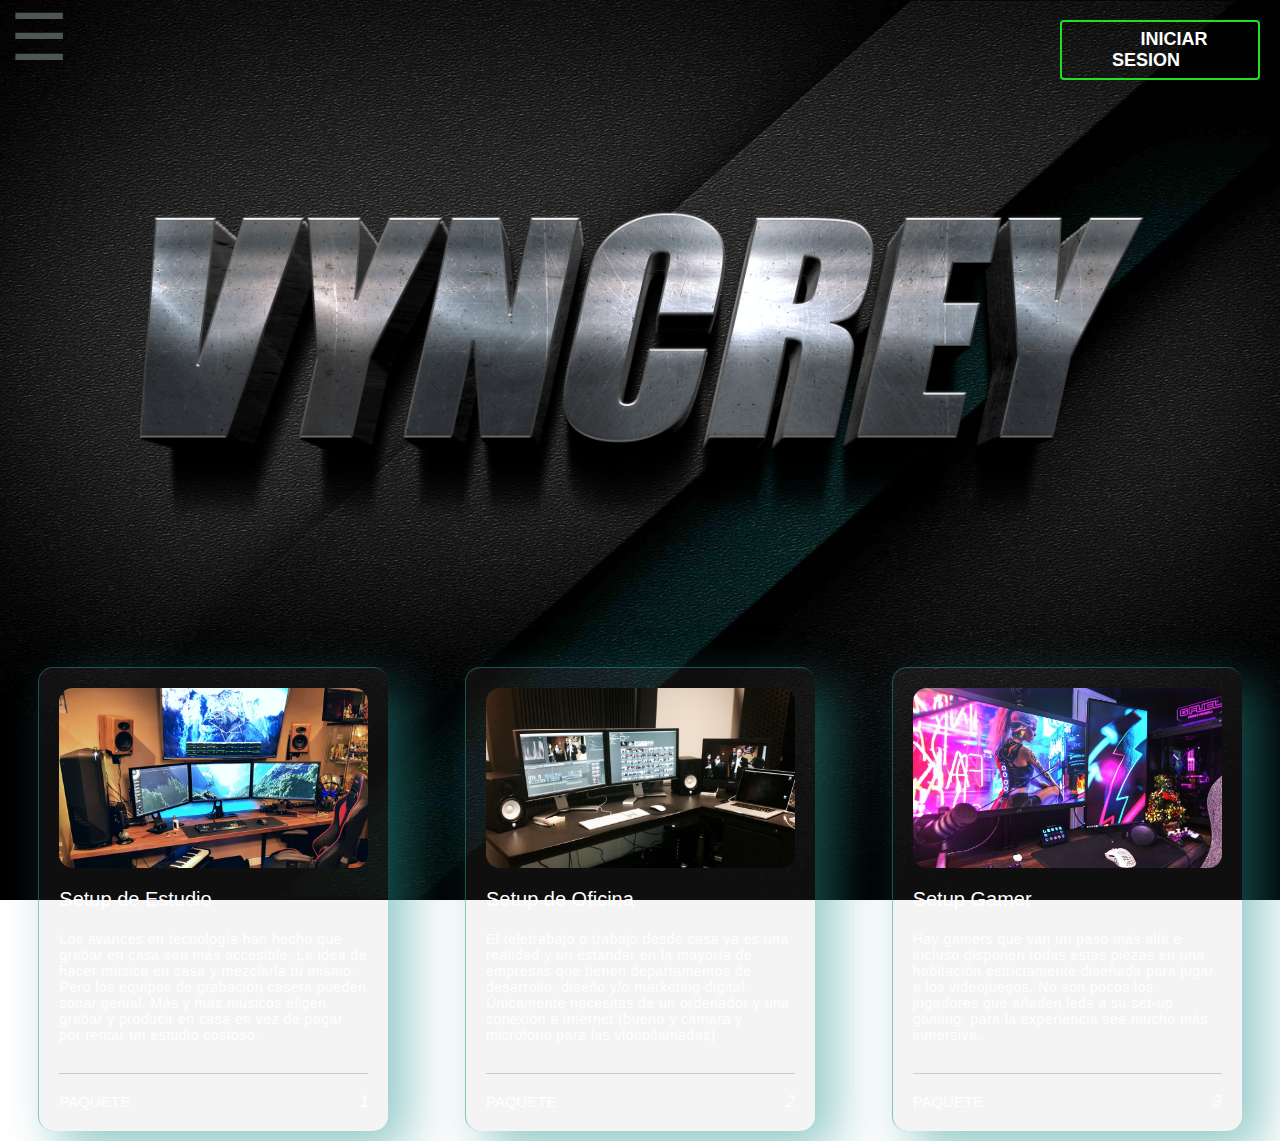
<file: index.html>
<!DOCTYPE html>
<html lang="es">
<head>
    <meta charset="UTF-8">
    <meta http-equiv="X-UA-Compatible" content="IE=edge">
    <meta name="viewport" content="width=device-width, initial-scale=1.0">
    <link rel="stylesheet" href="./styles/style.css">
    <link rel="stylesheet" href="https://stackpath.bootstrapcdn.com/font-awesome/4.7.0/css/font-awesome.min.css">
    <link rel="stylesheet" href="https://cdn.jsdelivr.net/npm/bootstrap@5.2.0/dist/css/bootstrap.min.css"  integrity="sha384-gH2yIJqKdNHPEq0n4Mqa/HGKIhSkIHeL5AyhkYV8i59U5AR6csBvApHHNl/vI1Bx" crossorigin="anonymous">
    
    <meta name="descripcion" content="Somos una tienda con años de experiencia para creadores de setup en continuo crecimiento gracias a nuestros clientes y amigos que nos dan su confianza día a día y que hacen esto posible. Aquí vas a poder encontrar diferentes productos para armar y decorar tu setup.">
    <meta name="keywords" content="setup, sillas, pantallas, teclado, computadora, gaming, pc, gaming">
    <title>VynCrey</title>
</head>
<body id="body_index">
    <div class="body">
        <header class="header">
            
            <div class="btn-menu"><label for="btn-menu" class="icon">☰</label></div>
            <div class="centerd-elements">
                <button class="btn4" ><a href="./page/login.html">Iniciar Sesion</a></button>
            </div>
            
        </header>
        
        <nav class="nav_index">
            <input type="checkbox" id="btn-menu">
            <div class="container-menu">
                <div class="cont-menu">
                    <div id="vyncrey">
                        <div class="box_"></div> 
                        <div class="lightbar"></div>
                        <h1>VYNCREY</h1>
                    </div>

                    <nav id="nav">
                        <a href="./index.html">INICIO</a>
                        <a href="./page/productos.html">PRODUCTOS</a>
                        <a href="./page/galeria.html">GALERIA</a>
                        <a href="./page/contacto.html">CONTACTO</a>
                        
                    </nav>
                    <label for="btn-menu">✖️</label>
                    <div class="buttons">
                        <a href="https://www.facebook.com/vyncrey0807" class="fa fa-facebook" target="_blank"></a>
                        <a href="mailto:vyncrey03@gmail.com?" class="fa fa-google-plus" target="_blank"></a>
                        <a href="https://www.youtube.com/channel/UCN4GIbfd4QXPDH6ALGO8phQ" class="fa fa-youtube" target="_blank"></a>
                        <a href="https://www.linkedin.com/in/cristian-e-g-monz%C3%B3n-042955226" class="fa fa-linkedin" target="_blank"></a>
                        <a href="https://www.instagram.com/vyn.crey/" id="a" class="fa fa-instagram" target="_blank"></a>
                        
                    </div>
                </div>
            </div>
        </nav>
        <main class="main">
            <div class="vyncrey">
                <img  src="./image/fondo/Vyncrey.png" alt="Titulo" id="vyncrey" >
            </div>
            
        </main>
        <footer class="footer" id="footer">
            <div class="contenedor_cards">
                <div class="cardss">
                    <div class="cubrir_card">
                        <img src="./image/setup/setup-music.jpg" alt="">
                    </div>
                    <h2>Setup de Estudio </h2>
                    <p>Los avances en tecnología han hecho que grabar en casa sea más accesible. La idea de hacer música en casa y mezclarla tú mismo. Pero los equipos de grabación casera  pueden sonar genial. Más y más músicos eligen grabar y producir en casa en vez de pagar por rentar un estudio costoso.</p>
                    <hr>
                    <div class="footer_card">
                        <h3 class="user_name">PAQUETE</h3>
                        <i>1</i>
                    </div>
                </div>
                <div class="cardss">
                    <div class="cubrir_card">
                        <img src="./image/setup/setup-oficina.jpg" alt="">
                    </div>
                    <h2>Setup de Oficina</h2>
                    <p>El teletrabajo o trabajo desde casa ya es una realidad y un éstandar en la mayoría de empresas que tienen departamentos de desarrollo, diseño y/o marketing digital. Únicamente necesitas de un ordenador y una conexión a internet (bueno y cámara y micrófono para las videollamadas).</p>
                    
                    <hr>
                    <div class="footer_card">
                        <h3 class="user_name">PAQUETE</h3>
                        <i>2</i>
                    </div>
                </div>
                <div class="cardss">
                    <div class="cubrir_card">
                        <img src="./image/setup/setup-stream.jpg" alt="">
                    </div>
                    <h2>Setup Gamer</h2>
                    <p>Hay gamers que van un paso más allá e incluso disponen todas estas piezas en una habitación estrictamente diseñada para jugar a los videojuegos. No son pocos los jugadores que añaden leds a su set-up gaming, para la experiencia sea mucho más inmersiva.</p>
                    <hr>
                    <div class="footer_card">
                        <h3 class="user_name">PAQUETE</h3>
                        <i>3</i>
                    </div>
                </div>
            </div>
            
        </footer>
    </div>
    
</body>

</html>
</file>
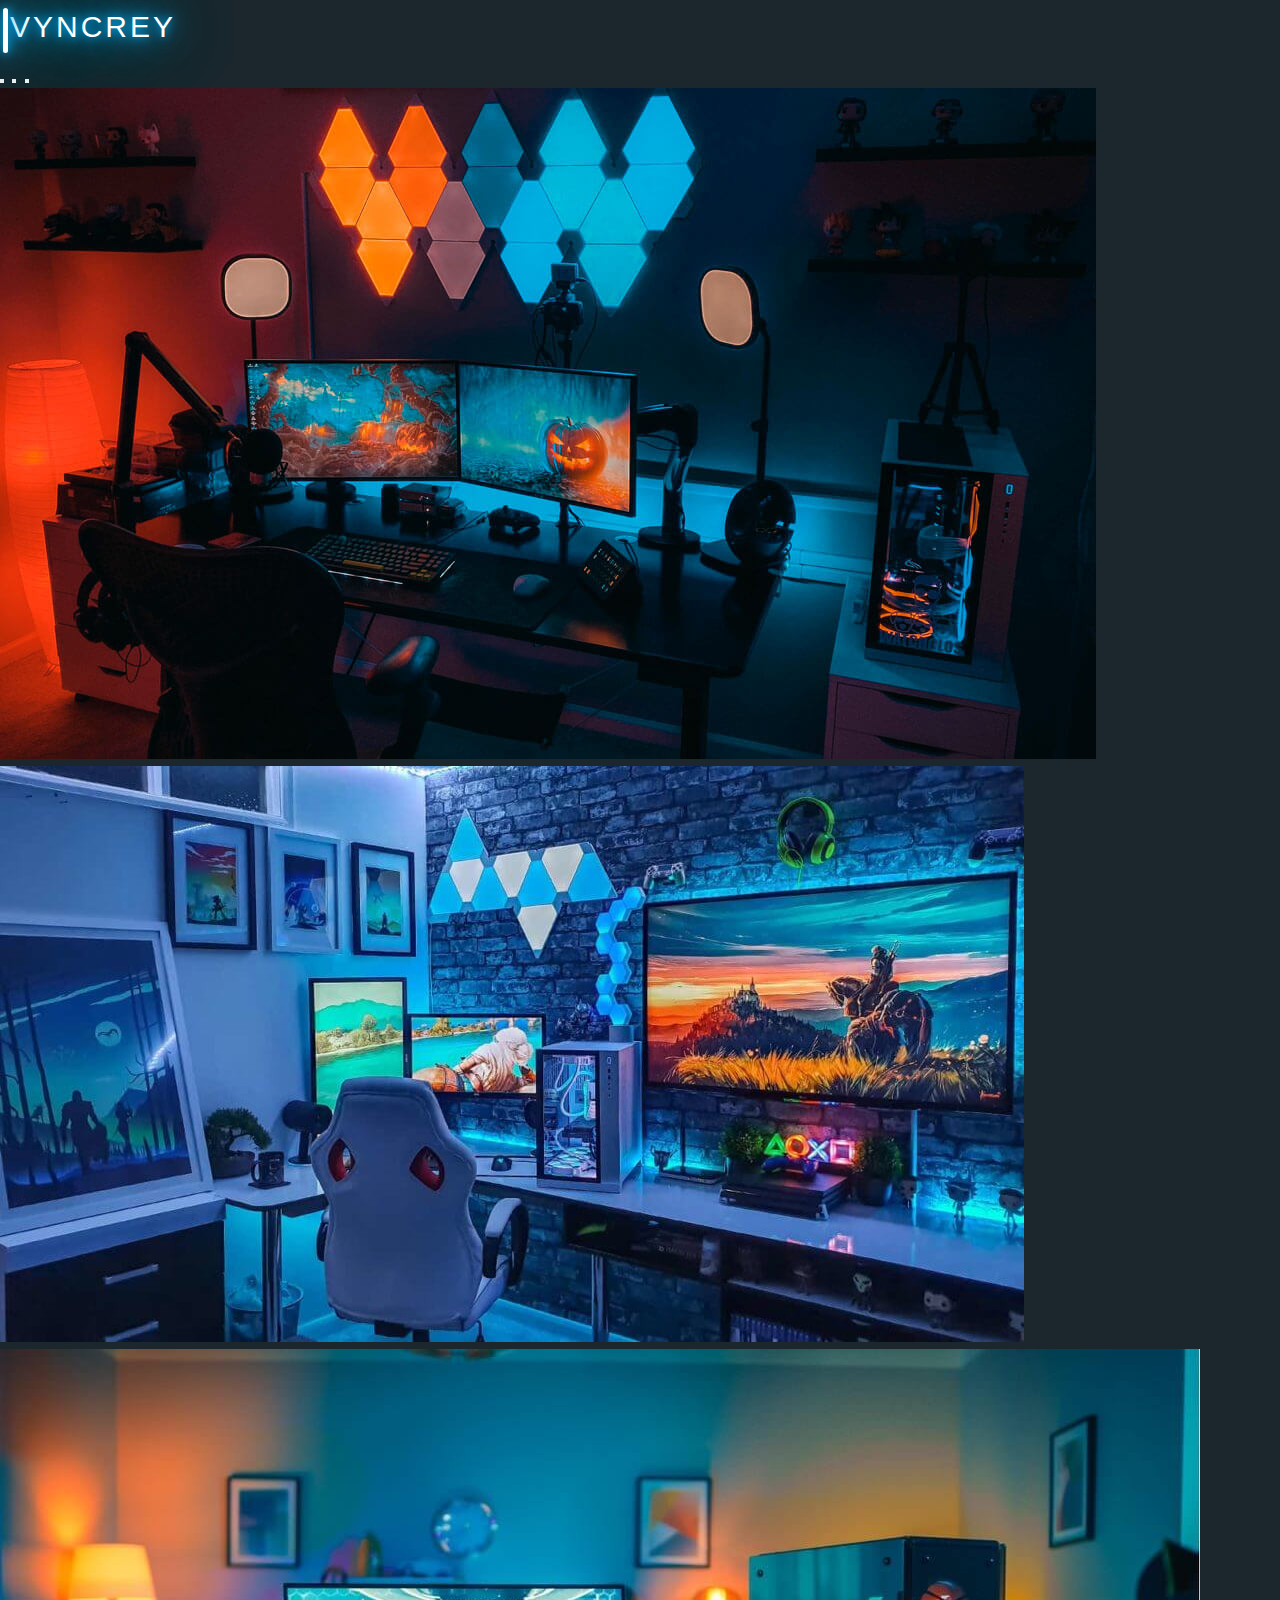
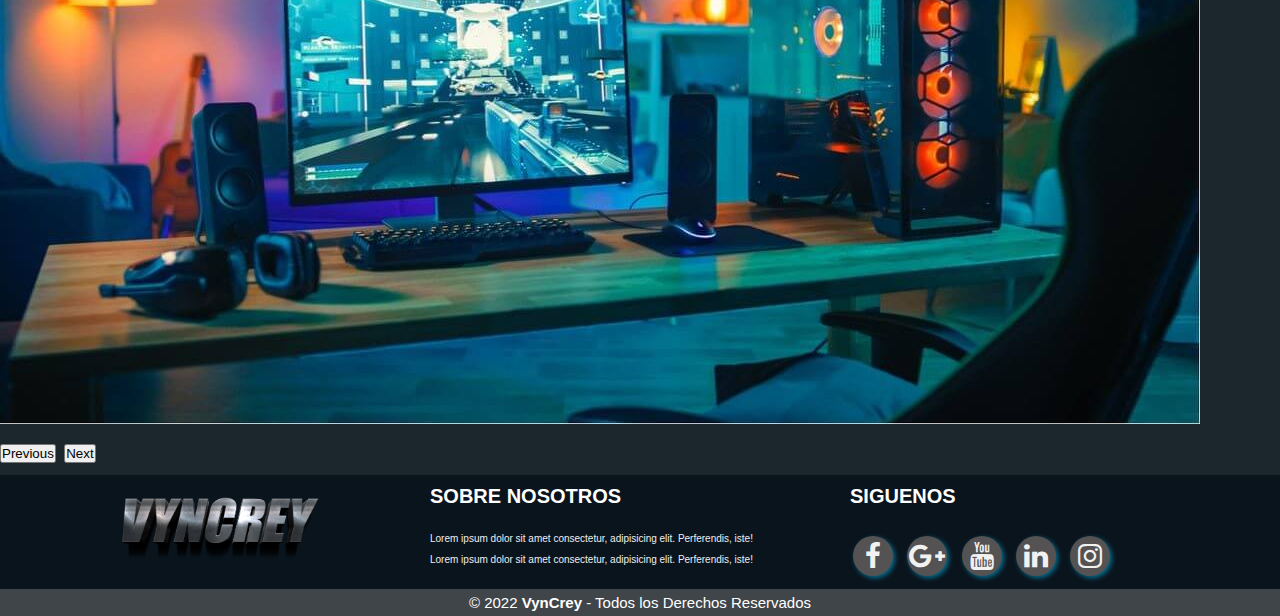
<file: page/comprar.html>
<!DOCTYPE html>
<html lang="es">
<head>
    <meta charset="UTF-8">
    <meta http-equiv="X-UA-Compatible" content="IE=edge">
    <meta name="viewport" content="width=device-width, initial-scale=1.0">
    <link rel="stylesheet" href="https://stackpath.bootstrapcdn.com/font-awesome/4.7.0/css/font-awesome.min.css">
    <link rel="stylesheet" href="https://cdn.jsdelivr.net/npm/bootstrap@5.2.0/dist/css/bootstrap.min.css"  integrity="sha384-gH2yIJqKdNHPEq0n4Mqa/HGKIhSkIHeL5AyhkYV8i59U5AR6csBvApHHNl/vI1Bx" crossorigin="anonymous">
    <link rel="stylesheet" href="../styles/stile.css">
    <title>compras</title>
</head>
<body class="body_productos" >
    <div class="grid_productos">
        <header class="header_producto">

            <div class="box_"></div> 
            <div class="lightbar"></div>
            <div class="topLayer"></div>
            <h1>VYNCREY</h1>
            
        </header>
        
        <section>
            <div id="carouselExampleIndicators" class="carousel slide" data-bs-ride="true">
                <div class="carousel-indicators">
                  <button type="button" data-bs-target="#carouselExampleIndicators" data-bs-slide-to="0" class="active" aria-current="true" aria-label="Slide 1"></button>
                  <button type="button" data-bs-target="#carouselExampleIndicators" data-bs-slide-to="1" aria-label="Slide 2"></button>
                  <button type="button" data-bs-target="#carouselExampleIndicators" data-bs-slide-to="2" aria-label="Slide 3"></button>
                </div>
                <div class="carousel-inner">
                  <div class="carousel-item active">
                    <img src="../image/imagen.cart/ima2.jpg" class="d-block w-100" alt="...">
                  </div>
                  <div class="carousel-item">
                    <img src="../image/imagen.cart/imag3.jpg" class="d-block w-100" alt="...">
                  </div>
                  <div class="carousel-item">
                    <img src="../image/imagen.cart/img1.jpg" class="d-block w-100" alt="...">
                  </div>
                </div>
                <button class="carousel-control-prev" type="button" data-bs-target="#carouselExampleIndicators" data-bs-slide="prev">
                  <span class="carousel-control-prev-icon" aria-hidden="true"></span>
                  <span class="visually-hidden">Previous</span>
                </button>
                <button class="carousel-control-next" type="button" data-bs-target="#carouselExampleIndicators" data-bs-slide="next">
                  <span class="carousel-control-next-icon" aria-hidden="true"></span>
                  <span class="visually-hidden">Next</span>
                </button>
            </div>
            <script src="https://cdn.jsdelivr.net/npm/@popperjs/core@2.11.5/dist/umd/popper.min.js" integrity="sha384-Xe+8cL9oJa6tN/veChSP7q+mnSPaj5Bcu9mPX5F5xIGE0DVittaqT5lorf0EI7Vk" crossorigin="anonymous"></script>
            <script src="https://cdn.jsdelivr.net/npm/bootstrap@5.2.0/dist/js/bootstrap.min.js" integrity="sha384-ODmDIVzN+pFdexxHEHFBQH3/9/vQ9uori45z4JjnFsRydbmQbmL5t1tQ0culUzyK" crossorigin="anonymous"></script>
        </section>
        <footer class="footer_producto">
            <div class="grupo1">
                <div class="box">
                    <figure>
                        <a href="#">
                            <img src="../image/fondo/Vyncrey.png" alt="Logo Pagina">
                        </a>
                    </figure>
                </div>
                <div class="box">
                    <h2>SOBRE NOSOTROS</h2>
                    <p>Lorem ipsum dolor sit amet consectetur, adipisicing elit. Perferendis, iste!</p>
                    <p>Lorem ipsum dolor sit amet consectetur, adipisicing elit. Perferendis, iste!</p>
                </div>
                <div class="box">
                    <h2>SIGUENOS</h2>
                    <div  class="buttons_footer">
                        <a href="#" id="a" class="fa fa-facebook"></a>
                        <a href="#" id="a" class="fa fa-google-plus"></a>
                        <a href="#" id="a" class="fa fa-youtube"></a>
                        <a href="#" id="a" class="fa fa-linkedin"></a>
                        <a href="#" id="a" class="fa fa-instagram"></a>
                        
                    </div>
                </div>
            </div>
            <div class="grupo2">
               <small>&copy; 2022 <b>VynCrey</b> - Todos los Derechos Reservados</small> 
            </div>
        </footer>
    </div>
    
</body>
</html>
</file>
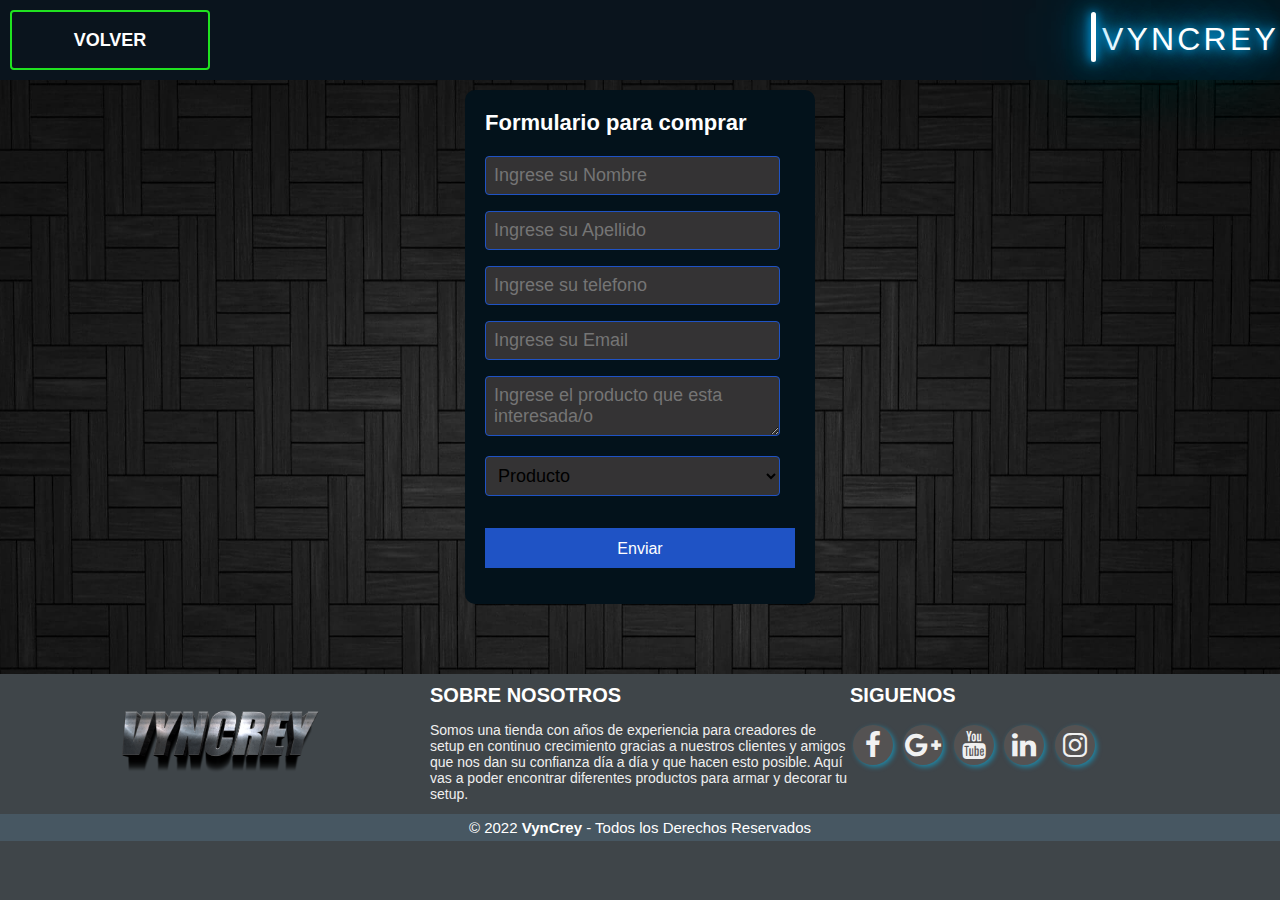
<file: page/contacto.html>
<!DOCTYPE html>
<html lang="es">
<head>
    <meta charset="UTF-8">
    <meta http-equiv="X-UA-Compatible" content="IE=edge">
    <meta name="viewport" content="width=device-width, initial-scale=1.0">
    <link rel="stylesheet" href="../styles/style.css">
    <link rel="stylesheet" href="https://stackpath.bootstrapcdn.com/font-awesome/4.7.0/css/font-awesome.min.css">
    <title>Contacto</title>
</head>
<body id="fondo">
    <div class="body">
        <header class="header" id="fondoo">
            <div>
              <button class="btn4" ><a href="../index.html">Volver</a></button>
            </div>
            <div id="vyncrey">
              <div class="box"></div> 
              <div class="lightbar" id="lightbar"></div>
              <h1 class="header-vyncrey">VYNCREY</h1>
            </div> 
          </header>
        
        <main  id="section" class="main">
            <div class="form">
                <form class="formulario">
                    <h3>Formulario para comprar</h3>
                    <input class="controles" type="text" name="nombre" id="nombre" placeholder="Ingrese su Nombre" >
                    <input class="controles" type="text" name="apellido" id="apellido" placeholder="Ingrese su Apellido" >
                    <input class="controles" type="tel" name="telefono" id="telefono" placeholder="Ingrese su telefono" >
                    <input class="controles" type="email" name="email" id="email" placeholder="Ingrese su Email" >
                    <textarea class="controles" placeholder="Ingrese el producto que esta interesada/o" id="textoarea"></textarea>
                    <select class="controles" id="zona">
                        <option disabled="">Ingresar Producto o Paquete</option>
                        <option>Producto</option>
                        <option>Paquete_1</option>
                        <option>Paquete_2</option>
                        <option>Paquete_3</option>
                    </select>
                    <input class="boton" type="submit" value="Enviar">
                </form>
            </div>
        </main>
        <footer class="footer">
            <div class="grupo1">
                <div class="box">
                    <figure>
                        <a href="#">
                            <img src="../image/fondo/Vyncrey.png" alt="Logo Pagina">
                        </a>
                    </figure>
                </div>
                <div class="box">
                    <h2>SOBRE NOSOTROS</h2>
                    <p>Somos una tienda con años de experiencia para creadores de setup en continuo crecimiento gracias a nuestros clientes y amigos que nos dan su confianza día a día y que hacen esto posible.
                        Aquí vas a poder encontrar diferentes productos para armar y decorar tu setup.</p>
                    
                </div>
                <div class="box">
                    <h2>SIGUENOS</h2>
                    <div  class="buttons_footer">
                        <a href="https://www.facebook.com/vyncrey0807" class="fa fa-facebook" target="_blank"></a>
                        <a href="mailto:vyncrey03@gmail.com?" class="fa fa-google-plus" target="_blank"></a>
                        <a href="https://www.youtube.com/channel/UCN4GIbfd4QXPDH6ALGO8phQ" class="fa fa-youtube" target="_blank"></a>
                        <a href="https://www.linkedin.com/in/cristian-e-g-monz%C3%B3n-042955226" class="fa fa-linkedin" target="_blank"></a>
                        <a href="https://www.instagram.com/vyn.crey/" id="a" class="fa fa-instagram" target="_blank"></a>
                    </div>
                </div>
            </div>
            <div class="grupo2">
               <small>&copy; 2022 <b>VynCrey</b> - Todos los Derechos Reservados</small> 
            </div>
        </footer>
    </div>
    
</body>
</html>
</file>
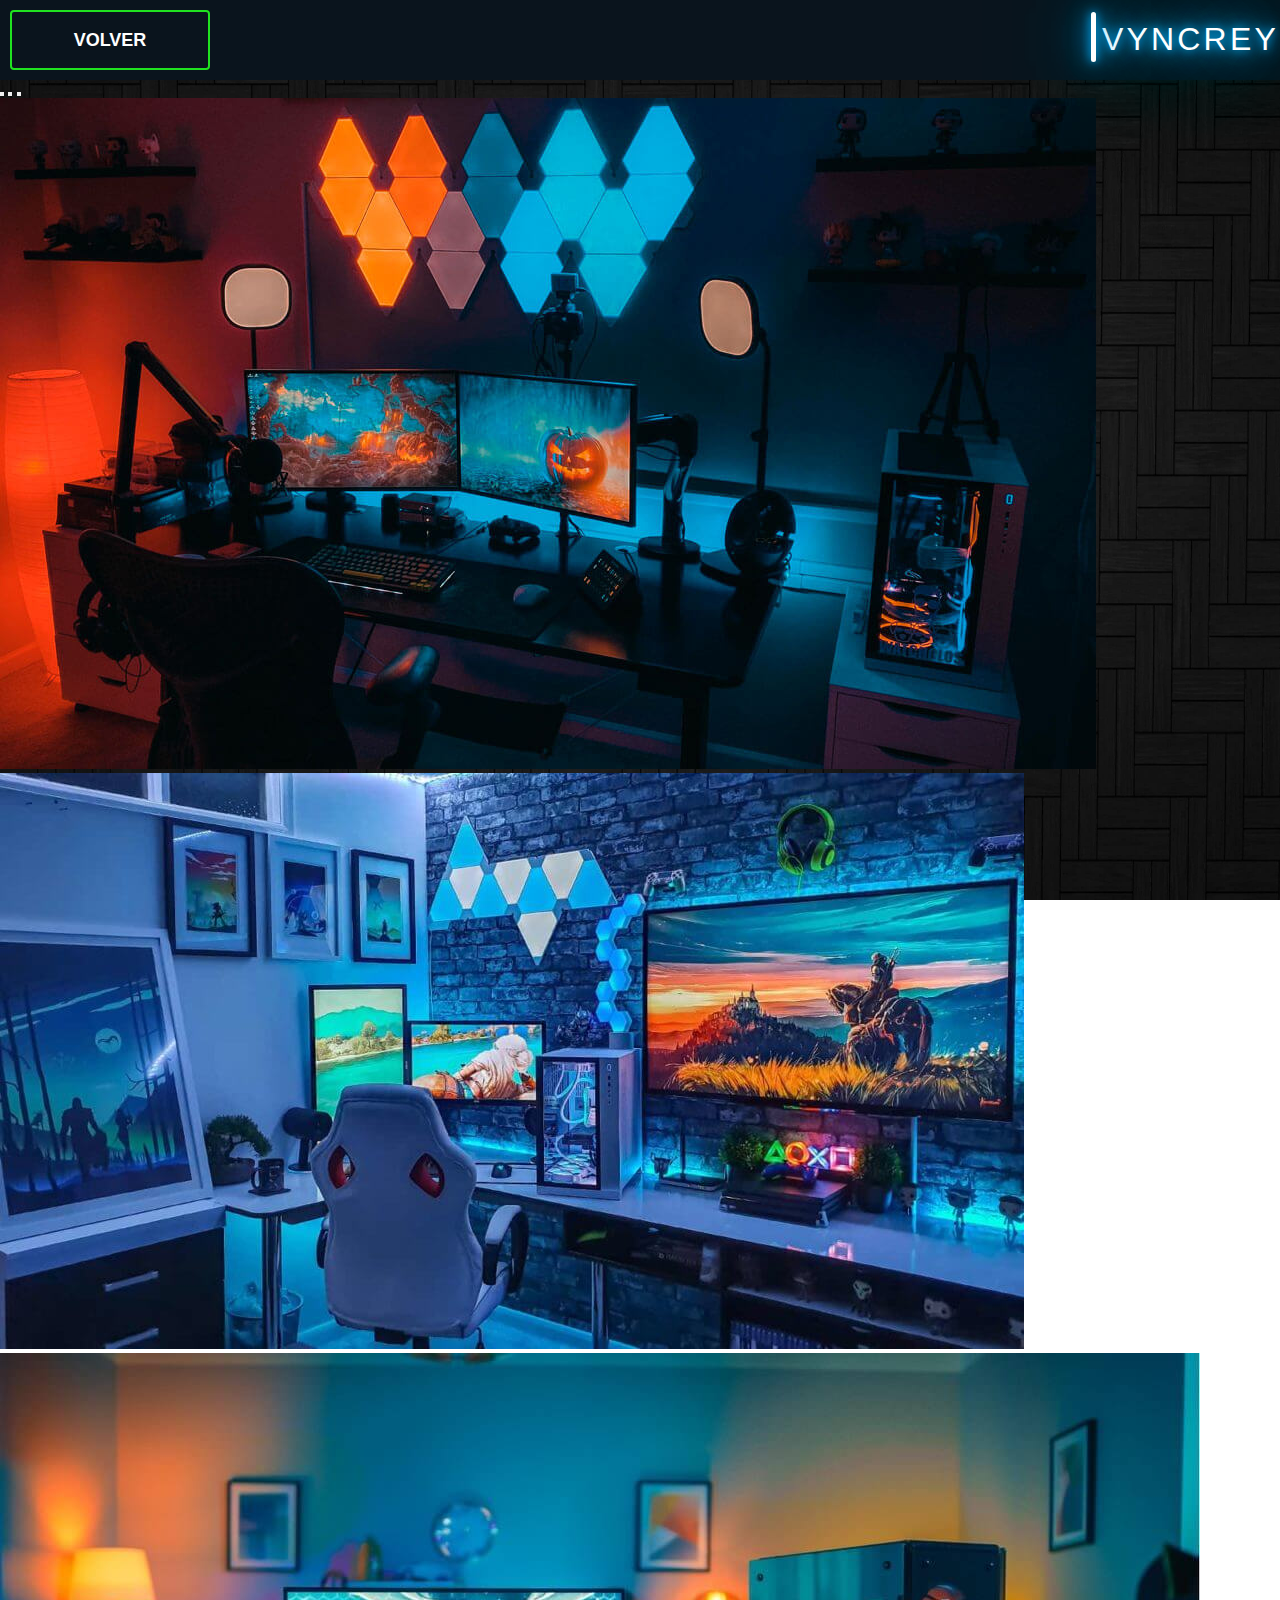
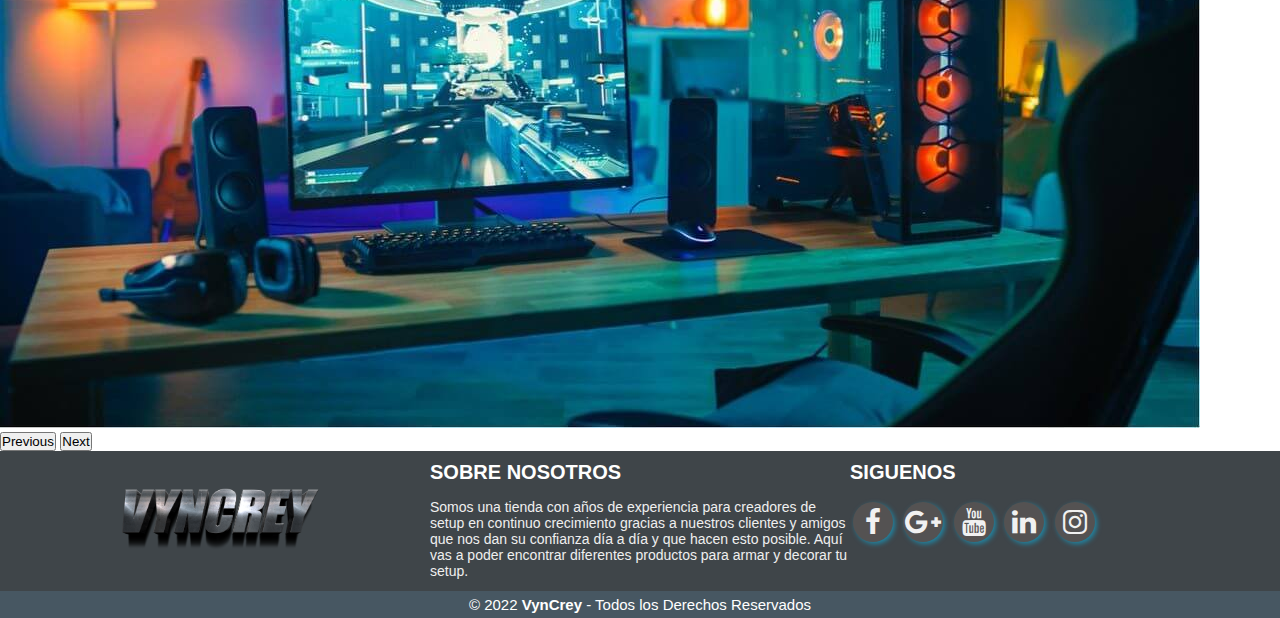
<file: page/galeria.html>
<!DOCTYPE html>
<html lang="es">
<head>
    <meta charset="UTF-8">
    <meta http-equiv="X-UA-Compatible" content="IE=edge">
    <meta name="viewport" content="width=device-width, initial-scale=1.0">
    <link rel="stylesheet" href="https://stackpath.bootstrapcdn.com/font-awesome/4.7.0/css/font-awesome.min.css">
    <link rel="stylesheet" href="https://cdn.jsdelivr.net/npm/bootstrap@5.2.0/dist/css/bootstrap.min.css"  integrity="sha384-gH2yIJqKdNHPEq0n4Mqa/HGKIhSkIHeL5AyhkYV8i59U5AR6csBvApHHNl/vI1Bx" crossorigin="anonymous">
    <link rel="stylesheet" href="../styles/style.css">
    <title>GALERIA</title>
</head>
<body id="fondo">
  <div class="galeria-fondo">
    <div class="body">
      <header class="header" id="fondoo">
        <div>
          <button class="btn4" ><a href="../index.html">Volver</a></button>
        </div>
        <div id="vyncrey">
          <div class="box"></div> 
          <div class="lightbar" id="lightbar"></div>
          
          <h1 class="header-vyncrey">VYNCREY</h1>
        </div> 
      </header>
      
      <main class="main">
          <div id="carouselExampleIndicators" class="carousel slide" data-bs-ride="true">
              <div class="carousel-indicators">
                <button type="button" data-bs-target="#carouselExampleIndicators" data-bs-slide-to="0" class="active" aria-current="true" aria-label="Slide 1"></button>
                <button type="button" data-bs-target="#carouselExampleIndicators" data-bs-slide-to="1" aria-label="Slide 2"></button>
                <button type="button" data-bs-target="#carouselExampleIndicators" data-bs-slide-to="2" aria-label="Slide 3"></button>
              </div>
              <div class="carousel-inner">
                <div class="carousel-item active">
                  <img src="../image/imagen.cart/ima2.jpg" class="d-block w-100" alt="...">
                </div>
                <div class="carousel-item">
                  <img src="../image/imagen.cart/imag3.jpg" class="d-block w-100" alt="...">
                </div>
                <div class="carousel-item">
                  <img src="../image/imagen.cart/img1.jpg" class="d-block w-100" alt="...">
                </div>
              </div>
              <button class="carousel-control-prev" type="button" data-bs-target="#carouselExampleIndicators" data-bs-slide="prev">
                <span class="carousel-control-prev-icon" aria-hidden="true"></span>
                <span class="visually-hidden">Previous</span>
              </button>
              <button class="carousel-control-next" type="button" data-bs-target="#carouselExampleIndicators" data-bs-slide="next">
                <span class="carousel-control-next-icon" aria-hidden="true"></span>
                <span class="visually-hidden">Next</span>
              </button>
          </div>
          <script src="https://cdn.jsdelivr.net/npm/@popperjs/core@2.11.5/dist/umd/popper.min.js" integrity="sha384-Xe+8cL9oJa6tN/veChSP7q+mnSPaj5Bcu9mPX5F5xIGE0DVittaqT5lorf0EI7Vk" crossorigin="anonymous"></script>
          <script src="https://cdn.jsdelivr.net/npm/bootstrap@5.2.0/dist/js/bootstrap.min.js" integrity="sha384-ODmDIVzN+pFdexxHEHFBQH3/9/vQ9uori45z4JjnFsRydbmQbmL5t1tQ0culUzyK" crossorigin="anonymous"></script>
        </main>
      <footer class="footer">
          <div class="grupo1">
              <div class="box">
                  <figure>
                      <a href="#">
                          <img src="../image/fondo/Vyncrey.png" alt="Logo Pagina">
                      </a>
                  </figure>
              </div>
              <div class="box">
                <h2>SOBRE NOSOTROS</h2>
                <p>Somos una tienda con años de experiencia para creadores de setup en continuo crecimiento gracias a nuestros clientes y amigos que nos dan su confianza día a día y que hacen esto posible.
                    Aquí vas a poder encontrar diferentes productos para armar y decorar tu setup.</p>
                
            </div>
              <div class="box">
                  <h2>SIGUENOS</h2>
                  <div  class="buttons_footer">
                    <a href="https://www.facebook.com/vyncrey0807" class="fa fa-facebook" target="_blank"></a>
                    <a href="mailto:vyncrey03@gmail.com?" class="fa fa-google-plus" target="_blank"></a>
                    <a href="https://www.youtube.com/channel/UCN4GIbfd4QXPDH6ALGO8phQ" class="fa fa-youtube" target="_blank"></a>
                    <a href="https://www.linkedin.com/in/cristian-e-g-monz%C3%B3n-042955226" class="fa fa-linkedin" target="_blank"></a>
                    <a href="https://www.instagram.com/vyn.crey/" id="a" class="fa fa-instagram" target="_blank"></a>
                      
                  </div>
              </div>
          </div>
          <div class="grupo2">
             <small>&copy; 2022 <b>VynCrey</b> - Todos los Derechos Reservados</small> 
          </div>
      </footer>
  </div>
  </div>

    
</body>
</html>
</file>
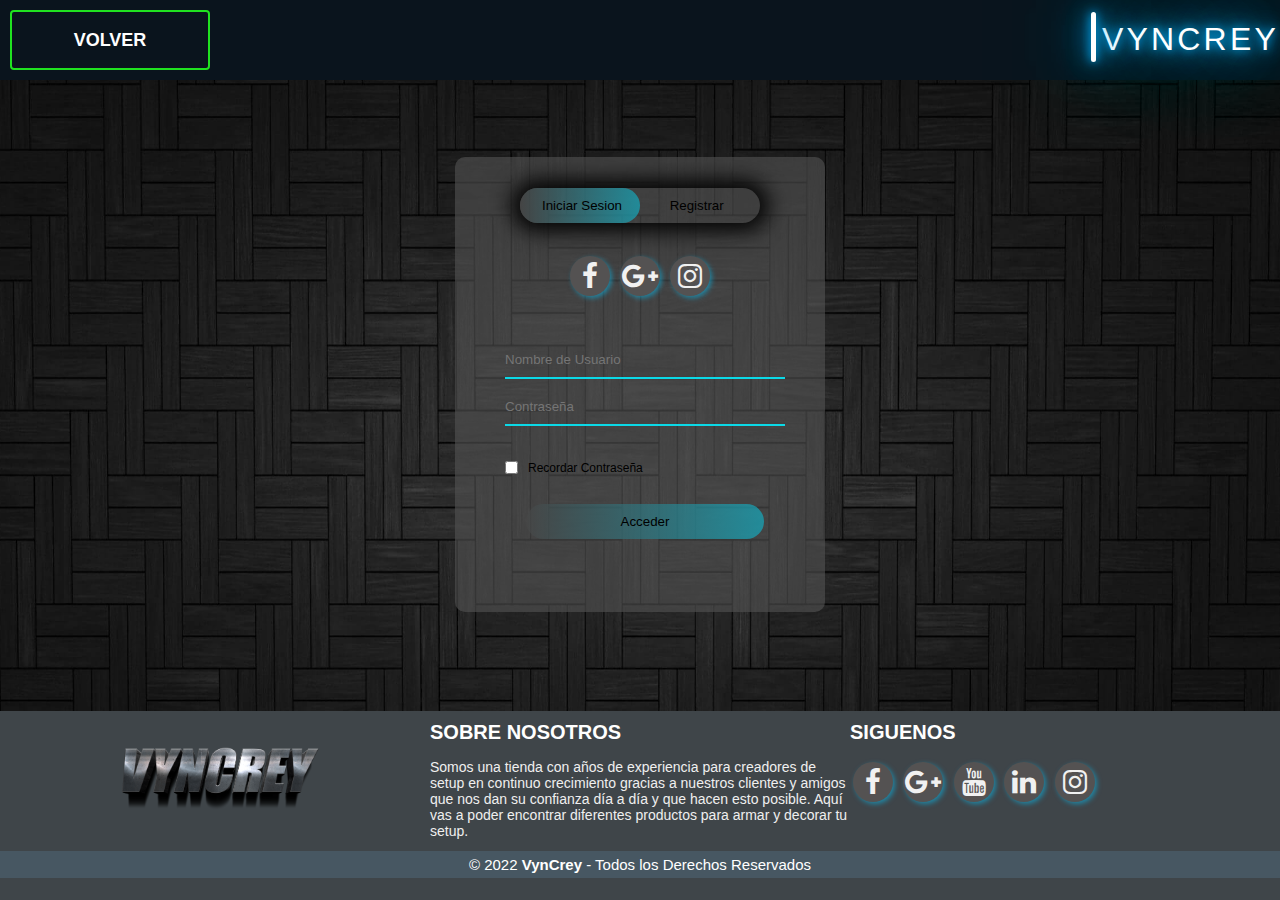
<file: page/login.html>
<!DOCTYPE html>
<html lang="es">
<head>
    <meta charset="UTF-8">
    <meta http-equiv="X-UA-Compatible" content="IE=edge">
    <meta name="viewport" content="width=device-width, initial-scale=1.0">
    <link rel="stylesheet" href="../styles/style.css">
    <link rel="stylesheet" href="https://stackpath.bootstrapcdn.com/font-awesome/4.7.0/css/font-awesome.min.css">
    <title>Login</title>
</head>
<body id="fondo-login">
    <div class="body" id="fondo">
        <header class="header" id="fondoo">
            <div>
              <button class="btn4" ><a href="../index.html">Volver</a></button>
            </div>
            <div id="vyncrey">
              <div class="box"></div> 
              <div class="lightbar" id="lightbar"></div>
              <h1 class="header-vyncrey">VYNCREY</h1>
            </div> 
        </header>

        <main class="main">
            <div class="acceso">
                <div class="button-box">
                    <div id="elegir"></div>
                    <button type="button" class="toggle-btn" onclick="login()">Iniciar Sesion</button>
                    <button type="button" class="toggle-btn" onclick="registrar()">Registrar</button>
                    
                </div>
                <div class="btn-login">
                    <div  class="buttons_footer" id="buttons_login" >
                        <a href="#" id="a" class="fa fa-facebook"></a>
                        <a href="#" id="a" class="fa fa-google-plus"></a>
                        <a href="#" id="a" class="fa fa-instagram"></a>
                    </div>

                </div>
                
                <form id="login" class="input-group">
                    <input type="text" class="input-field" placeholder="Nombre de Usuario" required>
                    <input type="password" class="input-field" placeholder="Contraseña" required >
                    <input type="checkbox" class="check-box" ><span>Recordar Contraseña</span>
                    <button type="submit" class="submit-btn">Acceder</button>
                </form>
                <form id="registrar" class="input-group">
                    <input type="text" class="input-field" placeholder="Nombre de Usuario" required>
                    <input type="email" class="input-field" placeholder="Correo" required>
                    <input type="password" class="input-field" placeholder="Contraseña" required >
                    <input type="checkbox" class="check-box" ><span>Acepto los terminos y condicones.</span>
                    <button type="submit" class="submit-btn">Registrar</button>
                </form>
            </div>
            <script>
                var x = document.getElementById("login");
                var y = document.getElementById("registrar");
                var z = document.getElementById("elegir");

                function login(){
                    x.style.left = "50px";
                    y.style.left = "450px";
                    z.style.left = "0px";
                }
                function registrar(){
                    x.style.left = "-450px";
                    y.style.left = "50px";
                    z.style.left = "120px";
                }
            </script>
        </main>
        <footer class="footer">
            <div class="grupo1">
                <div class="box">
                    <figure>
                        <a href="#">
                            <img src="../image/fondo/Vyncrey.png" alt="Logo Pagina">
                        </a>
                    </figure>
                </div>
                <div class="box">
                    <h2>SOBRE NOSOTROS</h2>
                    <p>Somos una tienda con años de experiencia para creadores de setup en continuo crecimiento gracias a nuestros clientes y amigos que nos dan su confianza día a día y que hacen esto posible.
                        Aquí vas a poder encontrar diferentes productos para armar y decorar tu setup.</p>
                    
                </div>
                <div class="box">
                    <h2>SIGUENOS</h2>
                    <div  class="buttons_footer">
                        <a href="#" id="a" class="fa fa-facebook"></a>
                        <a href="#" id="a" class="fa fa-google-plus"></a>
                        <a href="#" id="a" class="fa fa-youtube"></a>
                        <a href="#" id="a" class="fa fa-linkedin"></a>
                        <a href="#" id="a" class="fa fa-instagram"></a>
                        
                    </div>
                </div>
            </div>
            <div class="grupo2">
               <small>&copy; 2022 <b>VynCrey</b> - Todos los Derechos Reservados</small> 
            </div>
        </footer>

    </div>
</body>
</html>
</file>
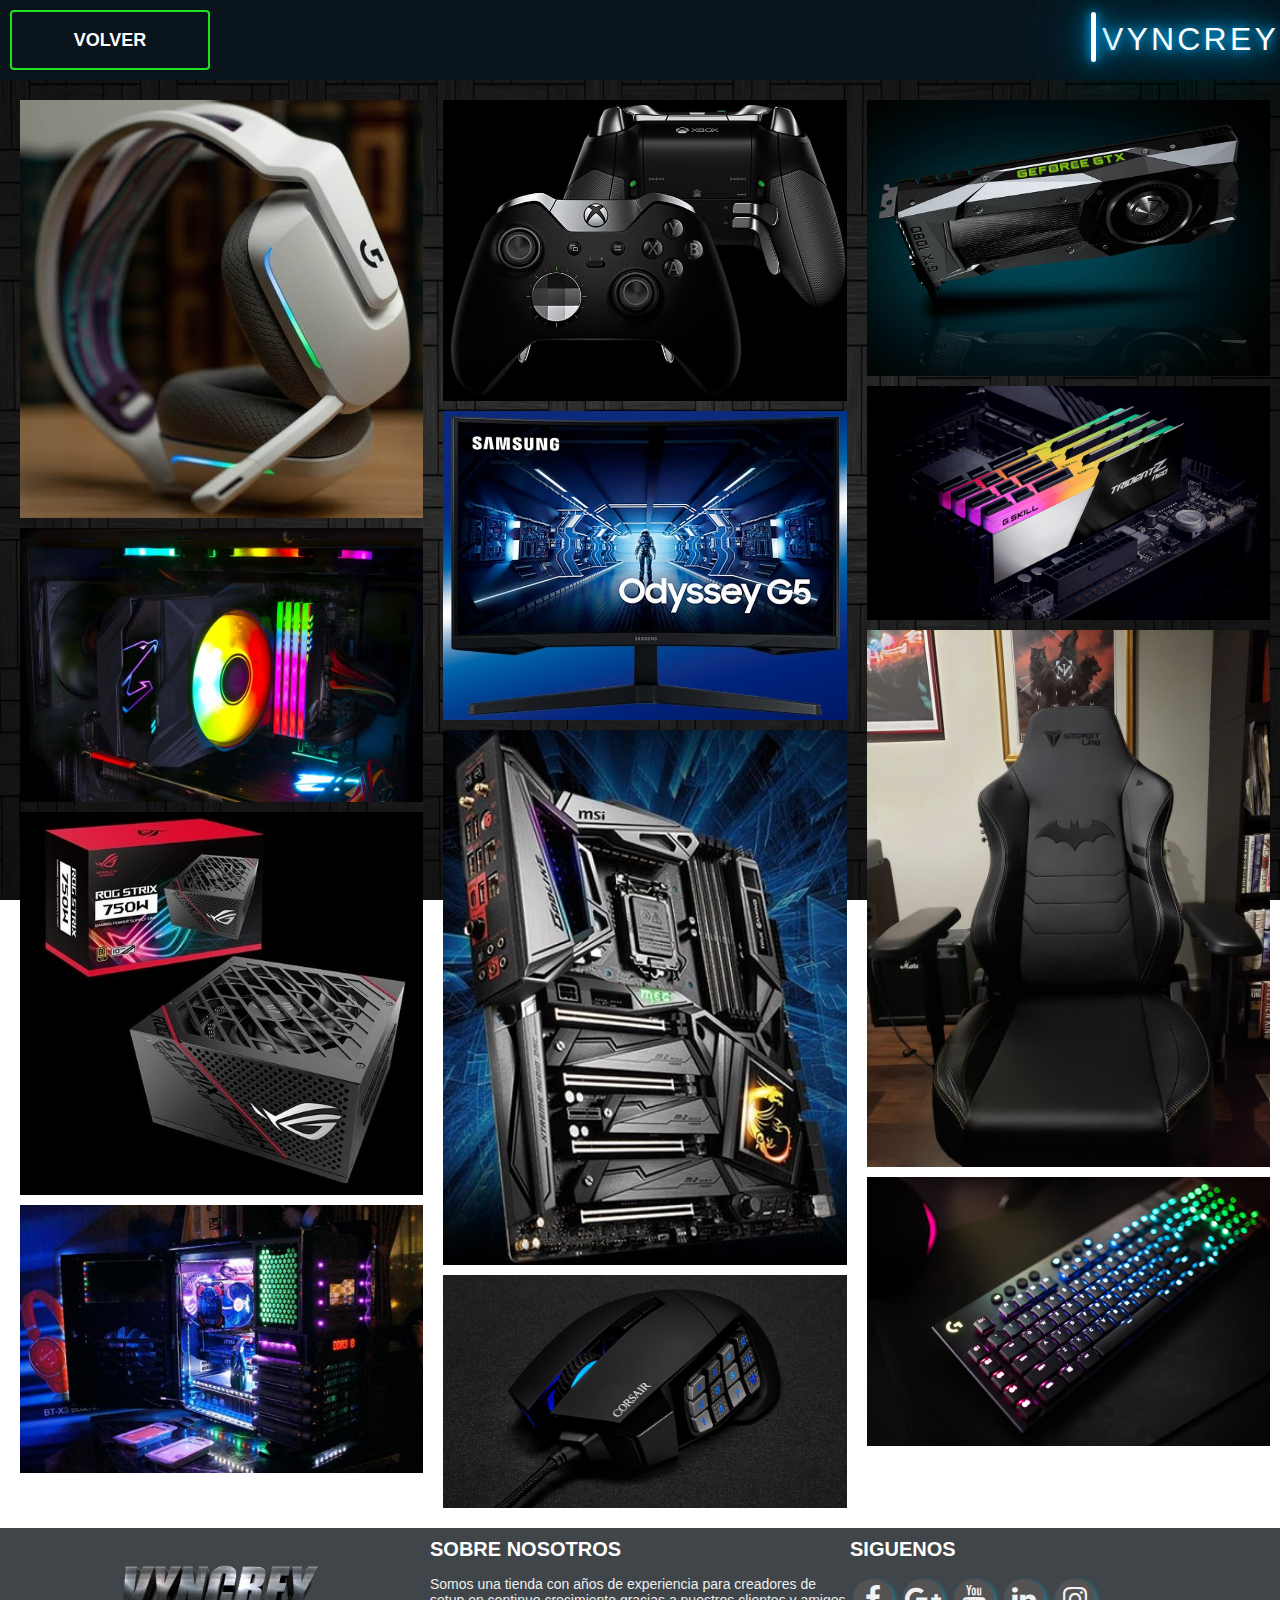
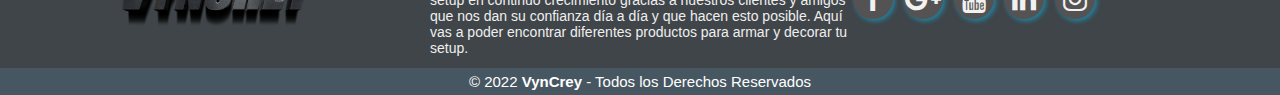
<file: page/productos.html>
<!DOCTYPE html>
<html lang="es">
<head>
    <meta charset="UTF-8">
    <meta http-equiv="X-UA-Compatible" content="IE=edge">
    <meta name="viewport" content="width=device-width, initial-scale=1.0">
    <link rel="stylesheet" href="../styles/style.css">
    <link rel="stylesheet" href="https://stackpath.bootstrapcdn.com/font-awesome/4.7.0/css/font-awesome.min.css">
    <title>productos</title>
</head>
<body id="fondo">
    <div class="body">
        <header class="header" id="fondoo">
            <div>
              <button class="btn4" ><a href="../index.html">Volver</a></button>
            </div>
            <div id="vyncrey">
              <div class="box"></div> 
              <div class="lightbar" id="lightbar"></div>
              <h1 class="header-vyncrey">VYNCREY</h1>
            </div> 
          </header>
        
        <main class="main">
            <div class="galeria">
                <div class="columnaa">
                    <div class="boxx">
                        <img src="../image/productos/auri.jpg" alt="">
                        <div class="txt">
                            <h1 class="h1">Logitech Auriculares G733</h1>
                        </div>
                    </div>
                    <div class="boxx">
                        <img src="../image/productos/cooler.jpg" alt="">
                        <div class="txt">
                            <h1 class="h1">Cooler Asus</h1>
                        </div>
                    </div>
                    <div class="boxx">
                        <img src="../image/productos/fuente.jpg" alt="">
                        <div class="txt">
                            <h1 class="h1">Fuente Asus Rog Strix</h1>
                        </div>
                    </div>
                    <div class="boxx">
                        <img src="../image/productos/gabinete.jpg" alt="">
                        <div class="txt">
                            <h1 class="h1">Gabinete</h1>
                        </div>
                    </div>
                </div>
                <div class="columnaa">
                    <div class="boxx">
                        <img src="../image/productos/joystick.jpg" alt="">
                        <div class="txt">
                            <h1 class="h1">Joystick XBOX</h1>
                        </div>
                    </div>
                    <div class="boxx">
                        <img src="../image/productos/monitor.jpg" alt="">
                        <div class="txt">
                            <h1 class="h1">Monitor SAMSUNG</h1>
                        </div>
                    </div>
                    <div class="boxx">
                        <img src="../image/productos/mother.jpg" alt="">
                        <div class="txt">
                            <h1 class="h1">Mother MSi</h1>
                        </div>
                    </div>
                    <div class="boxx">
                        <img src="../image/productos/mouse.jpg" alt="">
                        <div class="txt">
                            <h1 class="h1">Mouse Corsair</h1>
                        </div>
                    </div>
                </div>
                <div class="columnaa">
                    <div class="boxx">
                        <img src="../image/productos/placa.jpg" alt="">
                        <div class="txt">
                            <h1 class="h1">Placa Madre GTX1080</h1>
                        </div>
                    </div>
                    <div class="boxx">
                        <img src="../image/productos/ram.png" alt="">
                        <div class="txt">
                            <h1 class="h1">Ram G.SKILL</h1>
                        </div>
                    </div>
                    <div class="boxx">
                        <img src="../image/productos/silla.jpg" alt="">
                        <div class="txt">
                            <h1 class="h1">Silla Gamer Batman</h1>
                        </div>
                    </div>
                    <div class="boxx">
                        <img src="../image/productos/teclado.jpg" alt="">
                        <div class="txt">
                            <h1 class="h1">Teclado Logitech 915</h1>
                        </div>
                    </div>
                </div>

            </div>
        </main>
        <footer class="footer">
            <div class="grupo1">
                <div class="box">
                    <figure>
                        <a href="#">
                            <img src="../image/fondo/Vyncrey.png" alt="Logo Pagina">
                        </a>
                    </figure>
                </div>
                <div class="box">
                    <h2>SOBRE NOSOTROS</h2>
                    <p>Somos una tienda con años de experiencia para creadores de setup en continuo crecimiento gracias a nuestros clientes y amigos que nos dan su confianza día a día y que hacen esto posible.
                        Aquí vas a poder encontrar diferentes productos para armar y decorar tu setup.</p>
                    
                </div>
                <div class="box" id="box">
                    <h2>SIGUENOS</h2>
                    <div  class="buttons_footer">
                        <a href="https://www.facebook.com/vyncrey0807" class="fa fa-facebook" target="_blank"></a>
                        <a href="mailto:vyncrey03@gmail.com?" class="fa fa-google-plus" target="_blank"></a>
                        <a href="https://www.youtube.com/channel/UCN4GIbfd4QXPDH6ALGO8phQ" class="fa fa-youtube" target="_blank"></a>
                        <a href="https://www.linkedin.com/in/cristian-e-g-monz%C3%B3n-042955226" class="fa fa-linkedin" target="_blank"></a>
                        <a href="https://www.instagram.com/vyn.crey/" id="a" class="fa fa-instagram" target="_blank"></a>
                    </div>
                </div>
            </div>
            <div class="grupo2">
               <small>&copy; 2022 <b>VynCrey</b> - Todos los Derechos Reservados</small> 
            </div>
        </footer>
    </div>
    
</body>
</html>
</file>
<file: styles/style.css>
* {
  margin: 0;
  padding: 0;
  box-sizing: border-box;
  font-family: sans-serif;
}
* ::-webkit-scrollbar {
  width: 12px;
  background-color: #454d4f;
}
* ::-webkit-scrollbar-thumb {
  background: linear-gradient(transparent, #3c9727);
  border-radius: 6px;
}
* ::-webkit-scrollbar-thumb:hover {
  background: linear-gradient(transparent, #00c6ff);
}

#body_index {
  background: url(../image/fondo/fondo4.jpg);
  background-attachment: fixed;
  background-repeat: no-repeat;
  background-size: cover;
  background-position: center;
}

#fondo {
  background: url(../image/fondo/fondo2.jpg);
  background-attachment: fixed;
  background-repeat: no-repeat;
  background-size: cover;
  background-position: center;
}

.body {
  height: 100vh;
  width: 100%;
  display: grid;
  grid-template-areas: "header " "main" "footer ";
  grid-template-rows: 80px auto auto;
}

@media screen and (max-width: 425px) {
  .galeria-fondo .body .main #carouselExampleIndicators {
    margin-top: 35px;
    margin-bottom: 35px;
  }
  html, body {
    overflow-x: hidden !important;
  }
}
.nav_index .container-menu .cont-menu #nav {
  text-align: center;
  transform: translateY(15%);
}
.nav_index .container-menu .cont-menu #nav a {
  display: block;
  text-decoration: none;
  padding: 20px;
  color: #d8e2e5;
  border-left: 5px solid transparent;
  transition: all 400ms ease;
}
.nav_index .container-menu .cont-menu #nav a:hover {
  border-left: 5px solid #080808;
  background: linear-gradient(270deg, transparent, #3f4949);
}

.nav_index .container-menu .cont-menu #vyncrey .box_, .header #vyncrey .box_ {
  position: relative;
  width: 500px;
}
.nav_index .container-menu .cont-menu #vyncrey h1, .header #vyncrey h1 {
  margin: 1px;
  padding-left: 20px;
  padding-top: 20px;
  color: #fff;
  font-size: 2em;
  font-weight: 300;
  letter-spacing: 0.1em;
  text-shadow: 0 0 10px #00b3ff, 0 0 20px #00b3ff, 0 0 40px #00b3ff, 0 0 80px #00b3ff, 0 0 120px #00b3ff;
}
.nav_index .container-menu .cont-menu #vyncrey .lightbar, .header #vyncrey .lightbar {
  margin: 10px;
  position: absolute;
  top: 2px;
  border-left: 3px;
  width: 5px;
  height: 50px;
  border-radius: 5px;
  background: #fff;
  z-index: 1;
  box-shadow: 0 0 10px #00b3ff, 0 0 20px #00b3ff, 0 0 40px #00b3ff, 0 0 80px #00b3ff, 0 0 120px #00b3ff;
  -webkit-animation: animatelightbar 5s linear infinite;
          animation: animatelightbar 5s linear infinite;
}
@-webkit-keyframes animatelightbar {
  0%, 5% {
    transform: scaleY(0) translateX(0);
  }
  10% {
    transform: scaleY(1) translateX(0);
  }
  90% {
    transform: scaleY(1) translateX(185px);
  }
  95%, 100% {
    transform: scaleY(0) translateX(185px);
  }
}
@keyframes animatelightbar {
  0%, 5% {
    transform: scaleY(0) translateX(0);
  }
  10% {
    transform: scaleY(1) translateX(0);
  }
  90% {
    transform: scaleY(1) translateX(185px);
  }
  95%, 100% {
    transform: scaleY(0) translateX(185px);
  }
}
@media screen and (max-width: 425px) {
  .nav_index .container-menu .cont-menu #vyncrey .header-vyncrey, .header #vyncrey .header-vyncrey {
    margin: 10px;
    padding-left: 0px;
    padding-top: 10px;
    font-size: 1.8em;
  }
  .nav_index .container-menu .cont-menu #vyncrey #lightbar, .header #vyncrey #lightbar {
    width: 0;
  }
}

.buttons_footer a {
  margin: 3px;
  text-decoration: none;
  font-size: 28px;
  width: 40px;
  height: 40px;
  line-height: 40px;
  text-align: center;
  background: #545252;
  color: #f1f1f1;
  border-radius: 50%;
  box-shadow: 2px 2px 5px rgba(0, 200, 255, 0.5);
  transition: all 0.4s ease-in-out;
}

.buttons_footer a:hover {
  transform: scale(1.6);
}

.footer_producto .grupo1 {
  width: 100%;
  padding: 10px;
  margin: auto;
  display: grid;
  grid-template-columns: repeat(3, 1fr);
}

.footer_producto .grupo1 .box figure {
  width: 100%;
  height: 100%;
  display: flex;
  justify-content: center;
  align-items: center;
}

.footer_producto .grupo1 .box figure img {
  width: 200px;
}

.footer_producto .grupo1 .box h2 {
  color: white;
  margin-bottom: 25px;
  font-size: 20px;
}

.footer_producto .grupo1 .box p {
  color: #efefef;
  margin-bottom: 10px;
  font-size: 10px;
}

.footer_producto .grupo2 {
  background-color: #3f4549;
  padding: 5px;
  text-align: center;
  color: #fff;
  display: flex;
  justify-content: center;
}

.footer_producto .grupo2 small {
  font-size: 15px;
}

.btn4 {
  margin: 10px;
  position: relative;
  display: block;
  height: 60px;
  width: 200px;
  border-radius: 4px;
  text-transform: uppercase;
  background-color: transparent;
  font-size: 18px;
  overflow: hidden;
  transition: all 500ms ease;
  border: 2px solid #20e220;
  margin-bottom: 40px;
  z-index: 0;
  font-weight: 700;
  cursor: pointer;
}
.btn4 a {
  text-decoration: none;
  color: #fff;
  padding: 28px;
}
.btn4::before {
  content: "";
  position: absolute;
  left: 0;
  right: 0;
  top: 0;
  margin: auto;
  background-color: #2e8a3d;
  transition: all 500ms ease;
  z-index: -1;
}
.btn4::before {
  left: -520px;
  right: 0;
  width: 100%;
  height: 150%;
  transition: all 750ms ease;
  transform: rotate(45deg);
  box-shadow: 0 0 10px #23e220, 0 0 20px #20e22d, 0 0 20px #20e233;
}
.btn4:hover::before {
  left: 520px;
}

.header {
  grid-area: header;
  display: flex;
  flex-direction: row;
  justify-content: space-between;
}
.header .centerd-elements {
  margin: 10px;
}
.header .centerd-elements :hover {
  color: rgb(114, 125, 125);
}
.header .icon {
  color: rgb(79, 86, 86);
  font-size: 65px;
  cursor: pointer;
  padding-left: 10px;
}
.header .header_producto {
  grid-area: header;
  background: #2f8ec5;
}

#fondoo {
  background-color: #0a141d;
}

.main {
  grid-area: main;
}
.main .vyncrey {
  display: flex;
  justify-content: center;
}
.main .vyncrey #vyncrey {
  width: 80%;
  margin: 10%;
}
.main .formulario {
  width: 350px;
  background: #03121b;
  padding: 20px;
  margin: 5% auto;
  margin-top: 10px;
  border-radius: 10px;
  color: white;
  margin-bottom: 10px;
}
.main .formulario h3 {
  font-size: 22px;
  margin-bottom: 20px;
}
.main .formulario .controles {
  width: 95%;
  background: #343334;
  padding: 8px;
  border-radius: 4px;
  margin-bottom: 16px;
  border: 1px solid #1f53c5;
  font-size: 18px;
}
.main .formulario .boton {
  height: 40px;
  font-size: 18px;
  width: 100%;
  background: #1f53c5;
  border: none;
  padding: 12px;
  color: #ffffff;
  margin: 16px 0;
  font-size: 16px;
}
.main .acceso {
  width: 370px;
  height: 455px;
  position: relative;
  margin: 6% auto;
  background: rgba(83, 83, 83, 0.619);
  padding: 1px;
  border-radius: 10px;
  font-size: 13px;
  overflow: hidden;
}
.main .acceso .button-box {
  width: 240px;
  margin: 30px auto;
  position: relative;
  box-shadow: 0 0 20px 9px #060606;
  border-radius: 30px;
}
.main .acceso .button-box .toggle-btn {
  padding: 10px 22px;
  cursor: pointer;
  background: transparent;
  border: 0px;
  outline: none;
  position: relative;
}
.main .acceso .button-box #elegir {
  top: 0;
  left: 0;
  position: absolute;
  width: 120px;
  height: 100%;
  background: linear-gradient(to right, rgba(71, 71, 71, 0.7), rgba(21, 170, 190, 0.7));
  border-radius: 30px;
  transition: 0.8s;
}
.main .acceso .input-group {
  top: 180px;
  position: absolute;
  width: 280px;
  transition: 0.8s;
}
.main .acceso .input-group .input-field {
  width: 100%;
  padding: 10px 0;
  margin: 5px 0;
  border-left: 0;
  border-right: 0;
  border-top: 0;
  border-bottom: 2px solid #0bd9e7;
  outline: none;
  background: transparent;
}
.main .acceso .input-group .submit-btn {
  width: 85%;
  padding: 10px 30px;
  cursor: pointer;
  display: block;
  margin: auto;
  background: linear-gradient(to right, rgba(71, 71, 71, 0.7), rgba(21, 170, 190, 0.7));
  border: 0px;
  outline: none;
  border-radius: 30px;
}
.main .acceso .input-group .check-box {
  margin: 30px 10px 30px 0;
}
.main .acceso .input-group span {
  color: #000000;
  font-size: 12px;
  bottom: 64px;
  position: absolute;
}
.main .acceso #login {
  left: 50px;
}
.main .acceso #registrar {
  left: 450px;
}
.main .acceso .btn-login {
  display: flex;
  width: 100%;
  justify-content: space-evenly;
}
.main .galeria {
  display: flex;
  padding: 5px;
  flex-wrap: wrap;
}
.main .galeria .columnaa {
  flex: 25%;
  padding: 5px;
  margin-right: 10px;
}
.main .galeria .columnaa .boxx {
  width: 100%;
  margin: 10px;
  position: relative;
  overflow: hidden;
  display: flex;
  align-items: center;
  cursor: pointer;
}
.main .galeria .columnaa .boxx:before, .main .galeria .columnaa .boxx:after {
  content: "";
  position: absolute;
  width: calc(100% - 30px);
  height: 4px;
  background: rgb(47, 137, 123);
  transition: all 0.3s;
}
.main .galeria .columnaa .boxx:before {
  left: -100%;
  top: 10px;
}
.main .galeria .columnaa .boxx::after {
  left: 100%;
  bottom: 10px;
}
.main .galeria .columnaa .boxx:hover::before, .main .galeria .columnaa .boxx:hover::after {
  left: 15px;
}
.main .galeria .columnaa .boxx img {
  width: 100%;
}
.main .galeria .columnaa .boxx .txt {
  width: 100%;
  text-align: center;
  position: absolute;
  transition: all 0.3s;
  transform: scale(1.5);
  opacity: 0;
}
.main .galeria .columnaa .boxx .txt .h1 {
  width: 100%;
  text-shadow: 0 0 10px #00b3ff, 0 0 20px #00b3ff, 0 0 40px #00b3ff, 0 0 80px #00b3ff, 0 0 120px #00b3ff;
  color: rgb(190, 204, 206);
}
.main .galeria .columnaa .boxx:hover .txt {
  transform: scale(1);
  opacity: 1;
}

@media screen and (max-width: 425px) {
  .main .form-box {
    width: 300px;
    height: 372px;
    margin: 1% auto;
    padding: 1px;
  }
  .main .form-box .button-box {
    width: 240px;
    margin: 10px auto;
  }
  .main .form-box .input-group {
    top: 110px;
    width: 200px;
  }
  .main .galeria {
    padding-right: 12%;
  }
  .main .galeria .columnaa {
    flex: 80%;
  }
  .main .acceso {
    margin: 6% 2.5%;
  }
  .main #carouselExampleIndicators {
    width: 100%;
  }
}
.nav_index {
  grid-area: nav;
}
.nav_index #btn-menu {
  display: none;
}
.nav_index .container-menu {
  position: absolute;
  background: rgba(33, 33, 33, 0.348);
  width: 100%;
  height: 100vh;
  top: 0;
  left: 0;
  transition: all 500ms ease;
  opacity: 0s;
  visibility: hidden;
}
.nav_index .container-menu .cont-menu {
  width: 100%;
  max-width: 250px;
  background: linear-gradient(270deg, transparent, #1cbfd4);
  height: 100vh;
  position: relative;
  transition: all 500ms ease;
  transform: translateX(-100%);
}
.nav_index .container-menu .cont-menu label {
  position: absolute;
  right: 5px;
  top: 10px;
  cursor: pointer;
  font-size: 18px;
}
.nav_index .container-menu .cont-menu .buttons {
  position: absolute;
  bottom: 10px;
  left: 9px;
  display: flex;
  justify-content: space-around;
}
.nav_index .container-menu .cont-menu .buttons a {
  margin: 3px;
  text-decoration: none;
  font-size: 28px;
  width: 40px;
  height: 40px;
  line-height: 40px;
  text-align: center;
  background: #545252;
  color: #f1f1f1;
  border-radius: 50%;
  box-shadow: 2px 2px 5px rgba(0, 200, 255, 0.5);
  transition: all 0.4s ease-in-out;
}
.nav_index .container-menu .cont-menu .buttons a:hover {
  transform: scale(1.2);
  color: rgb(56, 133, 189);
}
.nav_index #btn-menu:checked ~ .container-menu {
  opacity: 1;
  visibility: visible;
}
.nav_index #btn-menu:checked ~ .container-menu .cont-menu {
  transform: translateX(0%);
}

@media screen and (max-width: 425px) {
  .nav_index .container-menu .cont-menu {
    height: 95vh;
  }
}
.footer {
  grid-area: footer;
  background-color: #3f4549;
  width: 100%;
}
.footer .grupo1 {
  width: 100%;
  padding: 10px;
  margin: auto;
  display: grid;
  grid-template-columns: repeat(3, 1fr);
}
.footer .grupo1 .box figure {
  width: 100%;
  height: 100%;
  display: flex;
  justify-content: center;
  align-items: center;
}
.footer .grupo1 .box img {
  width: 200px;
}
.footer .grupo1 .box h2 {
  color: white;
  margin-bottom: 15px;
  font-size: 20px;
}
.footer .grupo1 .box p {
  color: #efefef;
  margin-bottom: 2px;
  font-size: 14px;
}
.footer .grupo2 {
  background-color: #475762;
  padding: 5px;
  text-align: center;
  color: #fff;
  display: flex;
  justify-content: center;
}
.footer .grupo2 small {
  font-size: 15px;
}
.footer .contenedor_cards {
  width: 100%;
  margin: auto;
  display: flex;
  flex-wrap: wrap;
  justify-content: space-around;
}
.footer .contenedor_cards .cardss {
  width: 350px;
  margin: 10px;
  padding: 20px;
  box-shadow: 20px 20px 50px rgba(39, 148, 148, 0.5);
  background: rgba(155, 152, 152, 0.1);
  border-left: 1px solid rgba(39, 148, 148, 0.5);
  border-top: 1px solid rgba(39, 148, 148, 0.5);
  border-radius: 15px;
}
.footer .contenedor_cards .cardss .cubrir_card {
  width: 100%;
  height: 180px;
  border-radius: 14px;
  overflow: hidden;
}
.footer .contenedor_cards .cardss .cubrir_card img {
  width: 110%;
}
.footer .contenedor_cards .cardss h2 {
  font-size: 20px;
  font-weight: 400;
  margin-top: 20px;
  color: #fff;
}
.footer .contenedor_cards .cardss p {
  margin-top: 20px;
  font-size: 14px;
  font-weight: 300;
  color: #fff;
  letter-spacing: 0.5px;
}
.footer .contenedor_cards .cardss hr {
  border: none;
  height: 0.2px;
  background: rgba(65, 65, 65, 0.2196078431);
  margin-top: 30px;
}
.footer .contenedor_cards .cardss .footer_card {
  margin-top: 20px;
  display: flex;
  color: #fff;
  justify-content: space-between;
}
.footer .contenedor_cards .cardss .footer_card h3 {
  font-size: 15px;
  font-weight: 500;
}

#footer {
  background: none;
}

@media screen and (max-width: 425px) {
  .footer {
    height: 80%;
    display: flex;
    flex-direction: column;
  }
  .footer .grupo1 {
    width: 100%;
    padding-right: 20px;
    margin: auto;
    display: grid;
    grid-template-columns: auto auto 130px;
  }
  .footer .grupo1 .box img {
    width: 0;
    padding: 0;
    visibility: hidden;
  }
  .footer .grupo1 .box p {
    color: #efefef;
    margin-bottom: 2px;
    font-size: 14px;
  }
  .footer .grupo2 {
    padding: 17px;
  }
}/*# sourceMappingURL=style.css.map */
</file>
<file: styles/stile.css>
*{
    margin: 0;
    padding: 0;
    box-sizing: border-box;
    font-family: sans-serif;
    
}

/*Body Index*/
#body_index {
    background: url(../image/fondo/fondo4.jpg);
    background-attachment: fixed;
    background-repeat: no-repeat;
    background-size: cover;
}
/*MenuHamburguesa*/
.icon{
    position: relative;
    float: left;
    line-height: 70px;
    color: rgb(56, 98, 98);
    font-size: 35px;
    cursor: pointer;
    padding-left: 10px;
}



#btn-menu {
    display: none;
}

.container-menu{
    position: fixed;
    background: rgba(33, 33, 33, 0.348);
    width: 100%;
    height: 100vh;
    top: 0;left: 0;
    transition: all 500ms ease;
    opacity: 0;
    visibility: hidden;
}
#btn-menu:checked ~ .container-menu{
    opacity: 1;
    visibility: visible;
}
.cont-menu{
    width: 100%;
    max-width: 250px;
    background: linear-gradient(270deg, transparent,#1b262d);
    height: 100vh;
    position: relative;
    transition: all 500ms ease;
    transform: translateX(-100%);
}
#btn-menu:checked ~ .container-menu .cont-menu{
    transform: translateX(0%);
}
.cont-menu #nav{
    text-align: center;
    transform: translateY(15%);
}
.cont-menu #nav a{
    display: block;
    text-decoration: none;
    padding: 20px;
    color: #616769;
    border-left: 5px solid transparent;
    transition: all 400ms ease;
}
.cont-menu #nav a:hover{
    border-left: 5px solid #080808;
    background: linear-gradient(270deg, transparent,#3f4549);
}
.cont-menu label{
    position: absolute;
    right: 5px;
    top: 10px;
    cursor: pointer;
    font-size: 18px;
}

.buttons {
    position:absolute;
    bottom: 10px;
    left: 9px;
    display: flex; 
    justify-content:space-around;     
}

.buttons a {
    margin: 3px;
    text-decoration: none;
    font-size: 28px;
    width: 40px;
    height: 40px;
    line-height: 40px;
    text-align: center;
    background: #545252;
    color: #f1f1f1;
    border-radius: 50%;
    box-shadow: 2px 2px 5px rgba(0, 200, 255, 0.5);
    transition: all .4s ease-in-out;
}

.buttons a:hover {
    transform: scale(1.2);
    color: #f1f1f1;
}


.container_main{
    margin: auto;
    width: 800px;
    padding: 30px;
}

ul, li {
    padding: 0;
    margin: 0;
    list-style: none;
}

ul.slider{
    position: relative;
    width: 800px;
    height: 310px;
}

ul.slider li {
    position: absolute;
    left: 0px;
    top: 0px;
    opacity: 0;
    width: inherit;
    height: inherit;
    transition: opacity .5s;
    
}

ul.slider li img{
    width: 100%;
    height: 300px;
    background-size: cover;
  
}

ul.slider li:first-child {
    opacity: 1; /*Mostramos el primer <li>*/
}

ul.slider li:target {
    opacity: 1; 
}

.menu {
    text-align: center;
    margin: 20px;
}

.menu li{
    display: inline-block;
    text-align: center;
}

.menu li a{
    color: rgb(44, 44, 44);
    text-decoration: none;
    background-color: rgb(51, 125, 147);
    padding: 10px;
    width: 10px;
    height: 10px;
    font-size: 12px;
    border-radius: 10%;
    
}
.vyncrey{
    width: 80%;
    padding-left: 190px;
    padding-top: 100px;
    
}

/*Body del productos*/
.body_productos{
    height: 100%;
}


.grid_productos {
    min-height: 100vh;
    font-size: 30px;
    background-color: #1b262d;
    display: grid;
    gap: 10px;
    grid-template-areas: 
    "header " 
    "section"
    "footer ";
    grid-template-rows: auto auto auto;
}

.header_producto{
    grid-area: header;
    background: #1b262d;
}
.box_{
    position:absolute;
    width: 5px;
    height: 5px;
    

}
  h1{
    padding-left: 10px;
    padding-top: 10px;
    color: #fff;
    font-size: 1em;
    font-weight: 300;
    letter-spacing: 0.1em;
    text-shadow: 0 0 10px #00b3ff,
                 0 0 20px #00b3ff,
                 0 0 40px #00b3ff,
                 0 0 80px #00b3ff,
                 0 0 120px #00b3ff;
}
 .lightbar{
    
    position: absolute;
    top: 8px;
    left: 3px;
    width: 5px;
    height: 5%;
    border-radius: 5px;
    background: #fff;
    z-index: 1;
    box-shadow: 0 0 10px #00b3ff,
                0 0 20px #00b3ff,
                0 0 40px #00b3ff,
                0 0 80px #00b3ff,
                0 0 120px #00b3ff;
    animation: animatelightbar 5s linear infinite;
}
@keyframes animatelightbar{
    0%,5%{
        transform: scaleY(0) translateX(0);
    }
    10%{
        transform: scaleY(1) translateX(0);
    }
    90%{
        transform: scaleY(1) translateX(calc(170px - 5px));
    }
    95%,100%{
        transform: scaleY(0) translateX(calc(170px - 5px));
    }
}


.section_producto{
    grid-area: section;
}

.footer_producto{
    grid-area: footer;
    background-color: #0a141d;
    width: 100%;
    
     
}

/*Galeria de imagen*/

.columna img{
    width: 100%;
    margin-top: px;
}

.galeria{
    display: flex;
    padding: 5px;  
    flex-wrap: wrap;  
}

.columna{
    flex: 25%;
    padding: 5px;
}

@media all and (max-width: 800px){
    .columna{
        flex: 50%;
    }
}

@media all and (max-width: 400px){
    .columna{
        flex: 100%;
    }
}
/*Footer-productos*/
.buttons_footer a {
    margin: 3px;
    text-decoration: none;
    font-size: 28px;
    width: 40px;
    height: 40px;
    line-height: 40px;
    text-align: center;
    background: #545252;
    color: #f1f1f1;
    border-radius: 50%;
    box-shadow: 2px 2px 5px rgba(0, 200, 255, 0.5);
    transition: all .4s ease-in-out;
}

.buttons_footer a:hover {
    transform: scale(1.6);
}

.footer_producto .grupo1{
    width: 100%;
    padding: 10px;
    margin: auto;
    display: grid;
    grid-template-columns: repeat(3, 1fr);
;
}

.footer_producto .grupo1 .box figure{
    width: 100%;
    height: 100%;
    display: flex;
    justify-content: center;
    align-items: center;
}

.footer_producto .grupo1 .box figure img{
    width: 200px;
}

.footer_producto .grupo1 .box h2{
    color: white;
    margin-bottom: 25px;
    font-size: 20px;
}

.footer_producto .grupo1 .box p{
    color: #efefef;
    margin-bottom: 10px;
    font-size: 10px;
}

.footer_producto .grupo2{
    background-color: #3f4549;
    padding: 5px;
    text-align: center;
    color: #fff;
    display: flex;
    justify-content: center;
}

.footer_producto .grupo2 small{
    font-size: 15px;
    
}
</file>
